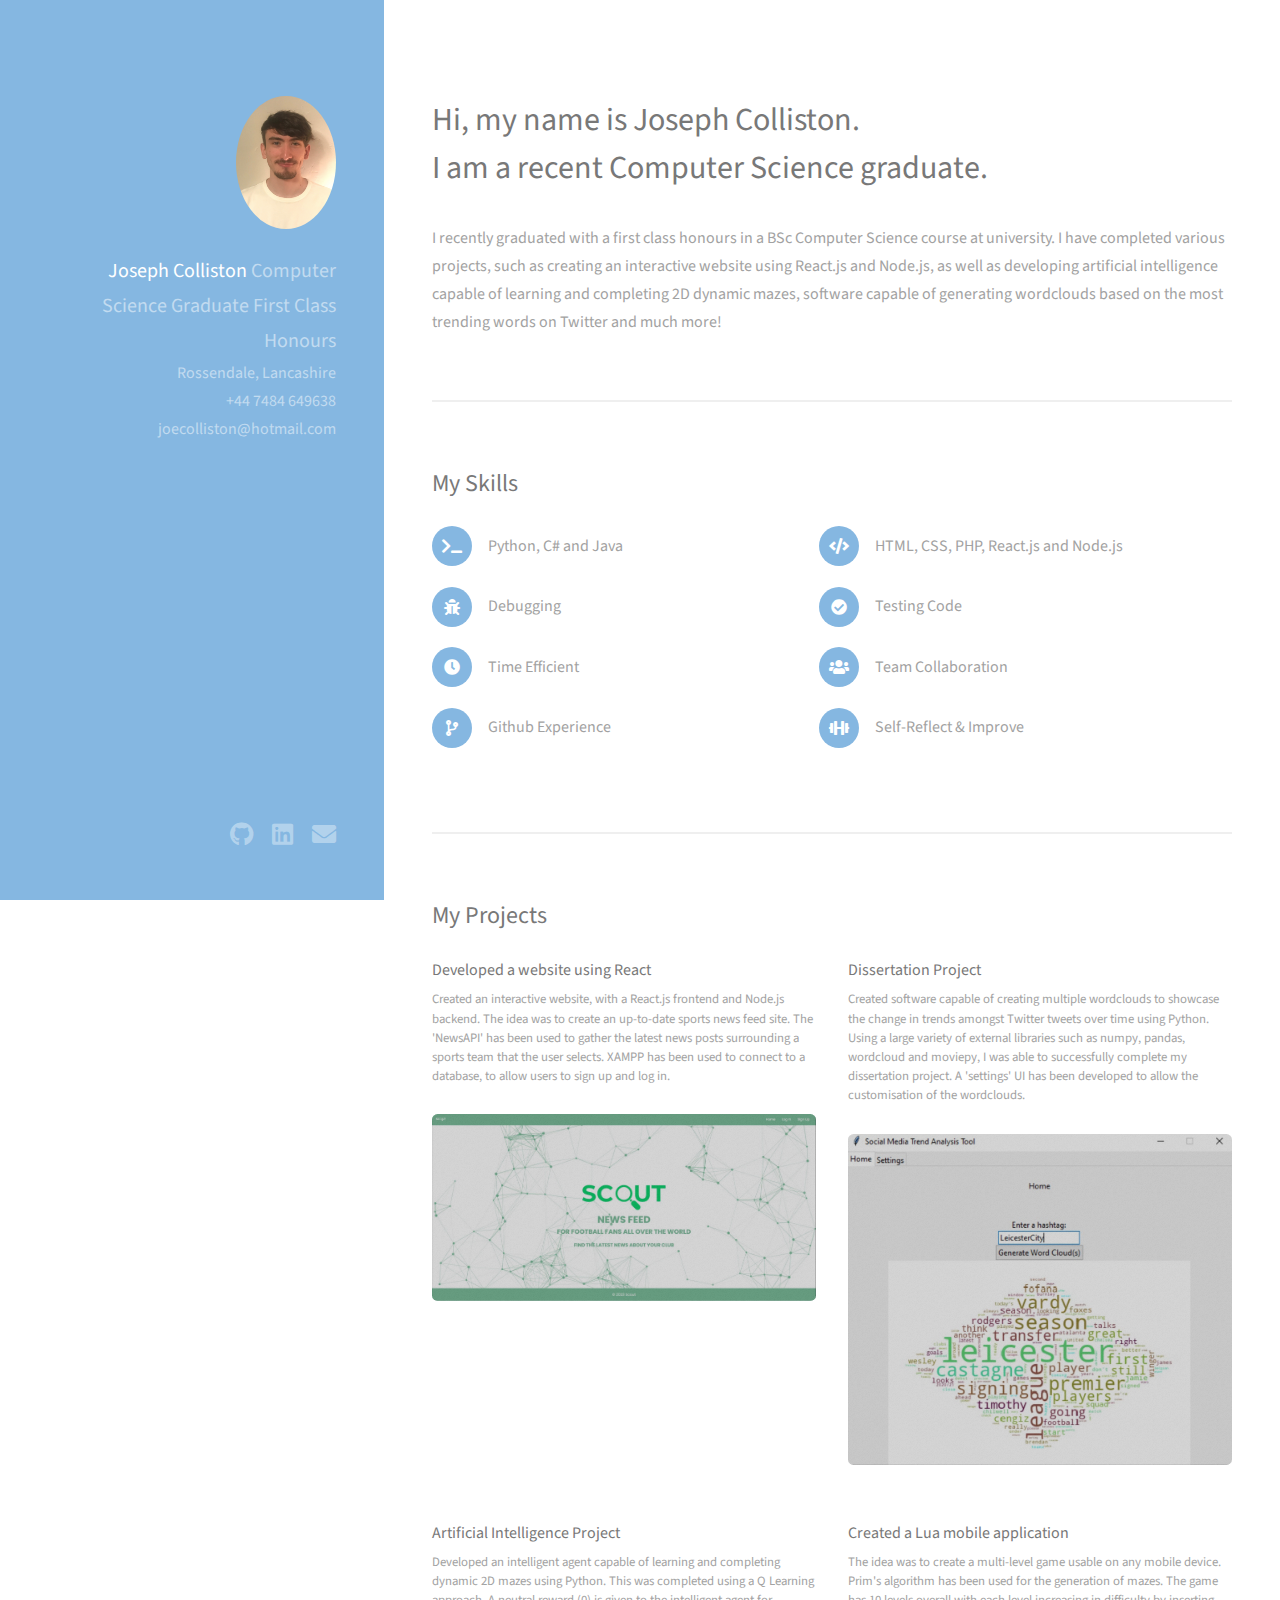
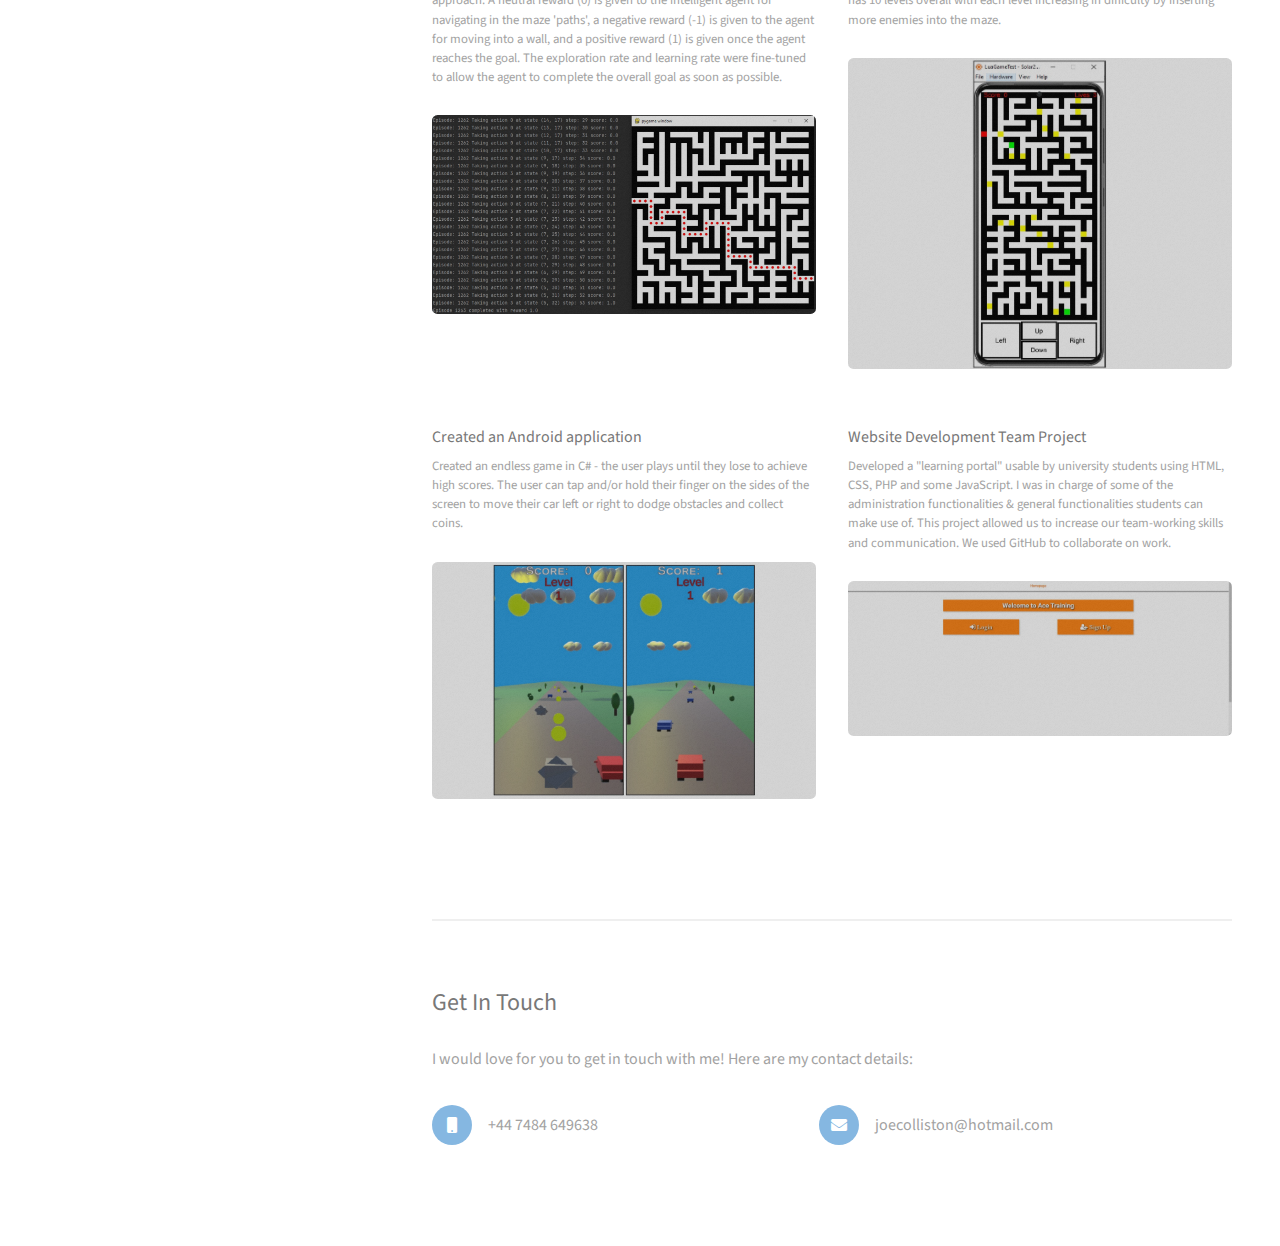
<file: index.html>
<!DOCTYPE HTML>
<html>
	<head>
		<meta charset="utf-8" />
		<title>Joseph Colliston | Portfolio</title>
		<meta name="viewport" content="width=device-width, initial-scale=1, user-scalable=no" />
		<link rel="stylesheet" href="assets/css/main.css" />
	</head>
	<body class="is-preload">

		<!-- Header -->
			<header id="header">
				<div class="inner">
					<a href="#" class="image avatar"><img src="images/me.jpg" alt="" /></a>
					<h1><strong>Joseph Colliston</strong><br />
                    Computer Science Graduate<br />
                    First Class Honours</h1>
					<p>Rossendale, Lancashire<br />
					+44 7484 649638<br />
					joecolliston@hotmail.com</p>
				</div>
			</header>

		<!-- Main -->
			<div id="main">


				<!-- One -->
					<section id="one">
						<header class="major">
							<h2>Hi, my name is Joseph Colliston.<br />
							I am a recent Computer Science graduate.</h2>
						</header>
						<p>I recently graduated with a first class honours in a BSc Computer Science course at university. I have completed various projects, such as creating an interactive website using React.js and Node.js, as well as developing artificial intelligence capable of learning and completing 2D dynamic mazes, software capable of generating wordclouds based on the most trending words on Twitter and much more!</p>
					</section>

				<!-- Two -->
					<section id="two">
						<h2>My Skills</h2>
						<ul class="feature-icons">
							<li class="icon solid fa-terminal">Python, C# and Java</li>
							<li class="icon solid fa-code">HTML, CSS, PHP, React.js and Node.js</li>
							<li class="icon solid fa-bug">Debugging</li>
							<li class="icon solid fa-check-circle">Testing Code</li>
							<li class="icon solid fa-clock">Time Efficient</li>
							<li class="icon solid fa-users">Team Collaboration</li>
							<li class="icon solid fa-code-branch">Github Experience</li>
							<li class="icon solid fa-dumbbell">Self-Reflect & Improve</li>
						</ul>
					</section>

				<!-- Three -->
					<section id="three">
						<h2>My Projects</h2>
						<div class="row">
							<article class="col-6 col-12-xsmall work-item">
								<h3>Developed a website using React</h3>
								<p>Created an interactive website, with a React.js frontend and Node.js backend. The idea was to create an up-to-date sports news feed site. The 'NewsAPI' has been used to gather the latest news posts surrounding a sports team that the user selects. XAMPP has been used to connect to a database, to allow users to sign up and log in.</p><br />
								<a href="images/img1.JPG" class="image fit thumb"><img src="images/img1.JPG" alt="" /></a>
							</article>
							<article class="col-6 col-12-xsmall work-item">
								<h3>Dissertation Project</h3>
								<p>Created software capable of creating multiple wordclouds to showcase the change in trends amongst Twitter tweets over time using Python. Using a large variety of external libraries such as numpy, pandas, wordcloud and moviepy, I was able to successfully complete my dissertation project. A 'settings' UI has been developed to allow the customisation of the wordclouds.</p><br />
								<a href="images/img2.JPG" class="image fit thumb"><img src="images/img2.JPG" alt="" /></a>
							</article>
							<article class="col-6 col-12-xsmall work-item">
								<h3>Artificial Intelligence Project</h3>
								<p>Developed an intelligent agent capable of learning and completing dynamic 2D mazes using Python. This was completed using a Q Learning approach. A neutral reward (0) is given to the intelligent agent for navigating in the maze 'paths', a negative reward (-1) is given to the agent for moving into a wall, and a positive reward (1) is given once the agent reaches the goal. The exploration rate and learning rate were fine-tuned to allow the agent to complete the overall goal as soon as possible.</p><br />
								<a href="images/img3.jpg" class="image fit thumb"><img src="images/img3.jpg" alt="" /></a>
							</article>
							<article class="col-6 col-12-xsmall work-item">
								<h3>Created a Lua mobile application</h3>
								<p>The idea was to create a multi-level game usable on any mobile device. Prim's algorithm has been used for the generation of mazes. The game has 10 levels overall with each level increasing in difficulty by inserting more enemies into the maze.</p><br />
								<a href="images/img4.jpg" class="image fit thumb"><img src="images/img4.jpg" alt="" /></a>
							</article>
							<article class="col-6 col-12-xsmall work-item">
								<h3>Created an Android application</h3>
								<p>Created an endless game in C# - the user plays until they lose to achieve high scores. The user can tap and/or hold their finger on the sides of the screen to move their car left or right to dodge obstacles and collect coins.</p><br />
								<a href="images/img5.jpg" class="image fit thumb"><img src="images/img5.jpg" alt="" /></a>
							</article>
							<article class="col-6 col-12-xsmall work-item">
								<h3>Website Development Team Project</h3>
								<p>Developed a "learning portal" usable by university students using HTML, CSS, PHP and some JavaScript. I was in charge of some of the administration functionalities & general functionalities students can make use of. This project allowed us to increase our team-working skills and communication. We used GitHub to collaborate on work.</p><br />
								<a href="images/img6.JPG" class="image fit thumb"><img src="images/img6.JPG" alt="" /></a>
							</article>
						</div>
					</section>

				<!-- Four -->
					<section id="four">
						<h2>Get In Touch</h2>
						<p>I would love for you to get in touch with me! Here are my contact details:</p>
						<ul class="feature-icons">
							<li class="icon solid fa-mobile">+44 7484 649638</li>
							<li class="icon solid fa-envelope">joecolliston@hotmail.com</li>
						</ul>
					</section>

			</div>

			<!-- Footer -->
			<footer id="footer">
				<div class="inner">
					<ul class="icons">
						<li><a href="https://github.com/joec2109" class="icon brands fa-github" style="-webkit-tap-highlight-color: rgba(0, 0, 0, 0);"><span class="label">Github</span></a></li>
						<li><a href="https://www.linkedin.com/in/joseph-colliston-1365b4262/" class="icon brands fa-linkedin" style="-webkit-tap-highlight-color: rgba(0, 0, 0, 0);"><span class="label">LinkedIn</span></a></li>
						<li><a href=mailto:"joecolliston@hotmail.com" class="icon solid fa-envelope"><span class="label">Email</span></a></li>
					</ul>
				</div>
			</footer>

		<!-- Scripts -->
			<script src="assets/js/jquery.min.js"></script>
			<script src="assets/js/jquery.poptrox.min.js"></script>
			<script src="assets/js/browser.min.js"></script>
			<script src="assets/js/breakpoints.min.js"></script>
			<script src="assets/js/util.js"></script>
			<script src="assets/js/main.js"></script>

	</body>
</html>
</file>
<file: assets/css/main.css>
@import url("fontawesome-all.min.css");
@import url("https://fonts.googleapis.com/css?family=Source+Sans+Pro:400,400italic");

/*
	Strata by HTML5 UP
	html5up.net | @ajlkn
	Free for personal and commercial use under the CCA 3.0 license (html5up.net/license)
*/

html, body, div, span, applet, object,
iframe, h1, h2, h3, h4, h5, h6, p, blockquote,
pre, a, abbr, acronym, address, big, cite,
code, del, dfn, em, img, ins, kbd, q, s, samp,
small, strike, strong, sub, sup, tt, var, b,
u, i, center, dl, dt, dd, ol, ul, li, fieldset,
form, label, legend, table, caption, tbody,
tfoot, thead, tr, th, td, article, aside,
canvas, details, embed, figure, figcaption,
footer, header, hgroup, menu, nav, output, ruby,
section, summary, time, mark, audio, video {
	margin: 0;
	padding: 0;
	border: 0;
	font-size: 100%;
	font: inherit;
	vertical-align: baseline;}

article, aside, details, figcaption, figure,
footer, header, hgroup, menu, nav, section {
	display: block;}

body {
	line-height: 1;
}

ol, ul {
	list-style: none;
}

blockquote, q {
	quotes: none;
}

	blockquote:before, blockquote:after, q:before, q:after {
		content: '';
		content: none;
	}

table {
	border-collapse: collapse;
	border-spacing: 0;
}

body {
	-webkit-text-size-adjust: none;
}

mark {
	background-color: transparent;
	color: inherit;
}

input::-moz-focus-inner {
	border: 0;
	padding: 0;
}

input, select, textarea {
	-moz-appearance: none;
	-webkit-appearance: none;
	-ms-appearance: none;
	appearance: none;
}

/* Basic */

	html {
		box-sizing: border-box;
	}

	*, *:before, *:after {
		box-sizing: inherit;
	}

	body {
		background: #fff;
	}

		body.is-preload *, body.is-preload *:before, body.is-preload *:after {
			-moz-animation: none !important;
			-webkit-animation: none !important;
			-ms-animation: none !important;
			animation: none !important;
			-moz-transition: none !important;
			-webkit-transition: none !important;
			-ms-transition: none !important;
			transition: none !important;
		}

	body, input, select, textarea {
		color: #a2a2a2;
		font-family: "Source Sans Pro", Helvetica, sans-serif;
		font-size: 16pt;
		font-weight: 400;
		line-height: 1.75em;
	}

	a {
		-moz-transition: color 0.2s ease-in-out, border-color 0.2s ease-in-out;
		-webkit-transition: color 0.2s ease-in-out, border-color 0.2s ease-in-out;
		-ms-transition: color 0.2s ease-in-out, border-color 0.2s ease-in-out;
		transition: color 0.2s ease-in-out, border-color 0.2s ease-in-out;
		border-bottom: dotted 1px;
		color: #49bf9d;
		text-decoration: none;
	}

		a:hover {
			border-bottom-color: transparent;
			color: #49bf9d !important;
			text-decoration: none;
		}

	strong, b {
		color: #787878;
		font-weight: 400;
	}

	em, i {
		font-style: italic;
	}

	p {
		margin: 0 0 2em 0;
	}

	h1, h2, h3, h4, h5, h6 {
		color: #787878;
		font-weight: 400;
		line-height: 1em;
		margin: 0 0 1em 0;
	}

		h1 a, h2 a, h3 a, h4 a, h5 a, h6 a {
			color: inherit;
			text-decoration: none;
		}

	h1 {
		font-size: 2em;
		line-height: 1.5em;
	}

	h2 {
		font-size: 1.5em;
		line-height: 1.5em;
	}

	h3 {
		font-size: 1.25em;
		line-height: 1.5em;
	}

	h4 {
		font-size: 1.1em;
		line-height: 1.5em;
	}

	h5 {
		font-size: 0.9em;
		line-height: 1.5em;
	}

	h6 {
		font-size: 0.7em;
		line-height: 1.5em;
	}

	sub {
		font-size: 0.8em;
		position: relative;
		top: 0.5em;
	}

	sup {
		font-size: 0.8em;
		position: relative;
		top: -0.5em;
	}

	hr {
		border: 0;
		border-bottom: solid 2px #efefef;
		margin: 2em 0;
	}

		hr.major {
			margin: 3em 0;
		}

	blockquote {
		border-left: solid 6px #efefef;
		font-style: italic;
		margin: 0 0 2em 0;
		padding: 0.5em 0 0.5em 1.5em;
	}

	code {
		background: #f7f7f7;
		border-radius: 0.35em;
		border: solid 2px #efefef;
		font-family: "Courier New", monospace;
		font-size: 0.9em;
		margin: 0 0.25em;
		padding: 0.25em 0.65em;
	}

	pre {
		-webkit-overflow-scrolling: touch;
		font-family: "Courier New", monospace;
		font-size: 0.9em;
		margin: 0 0 2em 0;
	}

		pre code {
			display: block;
			line-height: 1.75em;
			padding: 1em 1.5em;
			overflow-x: auto;
		}

	.align-left {
		text-align: left;
	}

	.align-center {
		text-align: center;
	}

	.align-right {
		text-align: right;
	}

/* Container */

	.container {
		margin: 0 auto;
		max-width: calc(100% - 4em);
		width: 100%;
	}

		.container.xsmall {
			width: 25%;
		}

		.container.small {
			width: 50%;
		}

		.container.medium {
			width: 75%;
		}

		.container.large {
			width: 125%;
		}

		.container.xlarge {
			width: 150%;
		}

		.container.max {
			width: 100%;
		}

		@media screen and (max-width: 980px) {

			.container {
				width: 100% !important;
				max-width: 100% !important;
			}

		}

		@media screen and (max-width: 480px) {

			.container {
				max-width: calc(100% - 3em);
			}

		}

/* Row */

	.row {
		display: flex;
		flex-wrap: wrap;
		box-sizing: border-box;
		align-items: stretch;
	}

		.row > * {
			box-sizing: border-box;
		}

		.row.gtr-uniform > * > :last-child {
			margin-bottom: 0;
		}

		.row.aln-left {
			justify-content: flex-start;
		}

		.row.aln-center {
			justify-content: center;
		}

		.row.aln-right {
			justify-content: flex-end;
		}

		.row.aln-top {
			align-items: flex-start;
		}

		.row.aln-middle {
			align-items: center;
		}

		.row.aln-bottom {
			align-items: flex-end;
		}

		.row > .imp {
			order: -1;
		}

		.row > .col-1 {
			width: 8.33333%;
		}

		.row > .off-1 {
			margin-left: 8.33333%;
		}

		.row > .col-2 {
			width: 16.66667%;
		}

		.row > .off-2 {
			margin-left: 16.66667%;
		}

		.row > .col-3 {
			width: 25%;
		}

		.row > .off-3 {
			margin-left: 25%;
		}

		.row > .col-4 {
			width: 33.33333%;
		}

		.row > .off-4 {
			margin-left: 33.33333%;
		}

		.row > .col-5 {
			width: 41.66667%;
		}

		.row > .off-5 {
			margin-left: 41.66667%;
		}

		.row > .col-6 {
			width: 50%;
		}

		.row > .off-6 {
			margin-left: 50%;
		}

		.row > .col-7 {
			width: 58.33333%;
		}

		.row > .off-7 {
			margin-left: 58.33333%;
		}

		.row > .col-8 {
			width: 66.66667%;
		}

		.row > .off-8 {
			margin-left: 66.66667%;
		}

		.row > .col-9 {
			width: 75%;
		}

		.row > .off-9 {
			margin-left: 75%;
		}

		.row > .col-10 {
			width: 83.33333%;
		}

		.row > .off-10 {
			margin-left: 83.33333%;
		}

		.row > .col-11 {
			width: 91.66667%;
		}

		.row > .off-11 {
			margin-left: 91.66667%;
		}

		.row > .col-12 {
			width: 100%;
		}

		.row > .off-12 {
			margin-left: 100%;
		}

		.row.gtr-0 {
			margin-top: 0;
			margin-left: 0em;
		}

			.row.gtr-0 > * {
				padding: 0 0 0 0em;
			}

			.row.gtr-0.gtr-uniform {
				margin-top: 0em;
			}

				.row.gtr-0.gtr-uniform > * {
					padding-top: 0em;
				}

		.row.gtr-25 {
			margin-top: 0;
			margin-left: -0.625em;
		}

			.row.gtr-25 > * {
				padding: 0 0 0 0.625em;
			}

			.row.gtr-25.gtr-uniform {
				margin-top: -0.625em;
			}

				.row.gtr-25.gtr-uniform > * {
					padding-top: 0.625em;
				}

		.row.gtr-50 {
			margin-top: 0;
			margin-left: -1.25em;
		}

			.row.gtr-50 > * {
				padding: 0 0 0 1.25em;
			}

			.row.gtr-50.gtr-uniform {
				margin-top: -1.25em;
			}

				.row.gtr-50.gtr-uniform > * {
					padding-top: 1.25em;
				}

		.row {
			margin-top: 0;
			margin-left: -2.5em;
		}

			.row > * {
				padding: 0 0 0 2.5em;
			}

			.row.gtr-uniform {
				margin-top: -2.5em;
			}

				.row.gtr-uniform > * {
					padding-top: 2.5em;
				}

		.row.gtr-150 {
			margin-top: 0;
			margin-left: -3.75em;
		}

			.row.gtr-150 > * {
				padding: 0 0 0 3.75em;
			}

			.row.gtr-150.gtr-uniform {
				margin-top: -3.75em;
			}

				.row.gtr-150.gtr-uniform > * {
					padding-top: 3.75em;
				}

		.row.gtr-200 {
			margin-top: 0;
			margin-left: -5em;
		}

			.row.gtr-200 > * {
				padding: 0 0 0 5em;
			}

			.row.gtr-200.gtr-uniform {
				margin-top: -5em;
			}

				.row.gtr-200.gtr-uniform > * {
					padding-top: 5em;
				}

		@media screen and (max-width: 1800px) {

			.row {
				display: flex;
				flex-wrap: wrap;
				box-sizing: border-box;
				align-items: stretch;
			}

				.row > * {
					box-sizing: border-box;
				}

				.row.gtr-uniform > * > :last-child {
					margin-bottom: 0;
				}

				.row.aln-left {
					justify-content: flex-start;
				}

				.row.aln-center {
					justify-content: center;
				}

				.row.aln-right {
					justify-content: flex-end;
				}

				.row.aln-top {
					align-items: flex-start;
				}

				.row.aln-middle {
					align-items: center;
				}

				.row.aln-bottom {
					align-items: flex-end;
				}

				.row > .imp-xlarge {
					order: -1;
				}

				.row > .col-1-xlarge {
					width: 8.33333%;
				}

				.row > .off-1-xlarge {
					margin-left: 8.33333%;
				}

				.row > .col-2-xlarge {
					width: 16.66667%;
				}

				.row > .off-2-xlarge {
					margin-left: 16.66667%;
				}

				.row > .col-3-xlarge {
					width: 25%;
				}

				.row > .off-3-xlarge {
					margin-left: 25%;
				}

				.row > .col-4-xlarge {
					width: 33.33333%;
				}

				.row > .off-4-xlarge {
					margin-left: 33.33333%;
				}

				.row > .col-5-xlarge {
					width: 41.66667%;
				}

				.row > .off-5-xlarge {
					margin-left: 41.66667%;
				}

				.row > .col-6-xlarge {
					width: 50%;
				}

				.row > .off-6-xlarge {
					margin-left: 50%;
				}

				.row > .col-7-xlarge {
					width: 58.33333%;
				}

				.row > .off-7-xlarge {
					margin-left: 58.33333%;
				}

				.row > .col-8-xlarge {
					width: 66.66667%;
				}

				.row > .off-8-xlarge {
					margin-left: 66.66667%;
				}

				.row > .col-9-xlarge {
					width: 75%;
				}

				.row > .off-9-xlarge {
					margin-left: 75%;
				}

				.row > .col-10-xlarge {
					width: 83.33333%;
				}

				.row > .off-10-xlarge {
					margin-left: 83.33333%;
				}

				.row > .col-11-xlarge {
					width: 91.66667%;
				}

				.row > .off-11-xlarge {
					margin-left: 91.66667%;
				}

				.row > .col-12-xlarge {
					width: 100%;
				}

				.row > .off-12-xlarge {
					margin-left: 100%;
				}

				.row.gtr-0 {
					margin-top: 0;
					margin-left: 0em;
				}

					.row.gtr-0 > * {
						padding: 0 0 0 0em;
					}

					.row.gtr-0.gtr-uniform {
						margin-top: 0em;
					}

						.row.gtr-0.gtr-uniform > * {
							padding-top: 0em;
						}

				.row.gtr-25 {
					margin-top: 0;
					margin-left: -0.625em;
				}

					.row.gtr-25 > * {
						padding: 0 0 0 0.625em;
					}

					.row.gtr-25.gtr-uniform {
						margin-top: -0.625em;
					}

						.row.gtr-25.gtr-uniform > * {
							padding-top: 0.625em;
						}

				.row.gtr-50 {
					margin-top: 0;
					margin-left: -1.25em;
				}

					.row.gtr-50 > * {
						padding: 0 0 0 1.25em;
					}

					.row.gtr-50.gtr-uniform {
						margin-top: -1.25em;
					}

						.row.gtr-50.gtr-uniform > * {
							padding-top: 1.25em;
						}

				.row {
					margin-top: 0;
					margin-left: -2.5em;
				}

					.row > * {
						padding: 0 0 0 2.5em;
					}

					.row.gtr-uniform {
						margin-top: -2.5em;
					}

						.row.gtr-uniform > * {
							padding-top: 2.5em;
						}

				.row.gtr-150 {
					margin-top: 0;
					margin-left: -3.75em;
				}

					.row.gtr-150 > * {
						padding: 0 0 0 3.75em;
					}

					.row.gtr-150.gtr-uniform {
						margin-top: -3.75em;
					}

						.row.gtr-150.gtr-uniform > * {
							padding-top: 3.75em;
						}

				.row.gtr-200 {
					margin-top: 0;
					margin-left: -5em;
				}

					.row.gtr-200 > * {
						padding: 0 0 0 5em;
					}

					.row.gtr-200.gtr-uniform {
						margin-top: -5em;
					}

						.row.gtr-200.gtr-uniform > * {
							padding-top: 5em;
						}

		}

		@media screen and (max-width: 1280px) {

			.row {
				display: flex;
				flex-wrap: wrap;
				box-sizing: border-box;
				align-items: stretch;
			}

				.row > * {
					box-sizing: border-box;
				}

				.row.gtr-uniform > * > :last-child {
					margin-bottom: 0;
				}

				.row.aln-left {
					justify-content: flex-start;
				}

				.row.aln-center {
					justify-content: center;
				}

				.row.aln-right {
					justify-content: flex-end;
				}

				.row.aln-top {
					align-items: flex-start;
				}

				.row.aln-middle {
					align-items: center;
				}

				.row.aln-bottom {
					align-items: flex-end;
				}

				.row > .imp-large {
					order: -1;
				}

				.row > .col-1-large {
					width: 8.33333%;
				}

				.row > .off-1-large {
					margin-left: 8.33333%;
				}

				.row > .col-2-large {
					width: 16.66667%;
				}

				.row > .off-2-large {
					margin-left: 16.66667%;
				}

				.row > .col-3-large {
					width: 25%;
				}

				.row > .off-3-large {
					margin-left: 25%;
				}

				.row > .col-4-large {
					width: 33.33333%;
				}

				.row > .off-4-large {
					margin-left: 33.33333%;
				}

				.row > .col-5-large {
					width: 41.66667%;
				}

				.row > .off-5-large {
					margin-left: 41.66667%;
				}

				.row > .col-6-large {
					width: 50%;
				}

				.row > .off-6-large {
					margin-left: 50%;
				}

				.row > .col-7-large {
					width: 58.33333%;
				}

				.row > .off-7-large {
					margin-left: 58.33333%;
				}

				.row > .col-8-large {
					width: 66.66667%;
				}

				.row > .off-8-large {
					margin-left: 66.66667%;
				}

				.row > .col-9-large {
					width: 75%;
				}

				.row > .off-9-large {
					margin-left: 75%;
				}

				.row > .col-10-large {
					width: 83.33333%;
				}

				.row > .off-10-large {
					margin-left: 83.33333%;
				}

				.row > .col-11-large {
					width: 91.66667%;
				}

				.row > .off-11-large {
					margin-left: 91.66667%;
				}

				.row > .col-12-large {
					width: 100%;
				}

				.row > .off-12-large {
					margin-left: 100%;
				}

				.row.gtr-0 {
					margin-top: 0;
					margin-left: 0em;
				}

					.row.gtr-0 > * {
						padding: 0 0 0 0em;
					}

					.row.gtr-0.gtr-uniform {
						margin-top: 0em;
					}

						.row.gtr-0.gtr-uniform > * {
							padding-top: 0em;
						}

				.row.gtr-25 {
					margin-top: 0;
					margin-left: -0.5em;
				}

					.row.gtr-25 > * {
						padding: 0 0 0 0.5em;
					}

					.row.gtr-25.gtr-uniform {
						margin-top: -0.5em;
					}

						.row.gtr-25.gtr-uniform > * {
							padding-top: 0.5em;
						}

				.row.gtr-50 {
					margin-top: 0;
					margin-left: -1em;
				}

					.row.gtr-50 > * {
						padding: 0 0 0 1em;
					}

					.row.gtr-50.gtr-uniform {
						margin-top: -1em;
					}

						.row.gtr-50.gtr-uniform > * {
							padding-top: 1em;
						}

				.row {
					margin-top: 0;
					margin-left: -2em;
				}

					.row > * {
						padding: 0 0 0 2em;
					}

					.row.gtr-uniform {
						margin-top: -2em;
					}

						.row.gtr-uniform > * {
							padding-top: 2em;
						}

				.row.gtr-150 {
					margin-top: 0;
					margin-left: -3em;
				}

					.row.gtr-150 > * {
						padding: 0 0 0 3em;
					}

					.row.gtr-150.gtr-uniform {
						margin-top: -3em;
					}

						.row.gtr-150.gtr-uniform > * {
							padding-top: 3em;
						}

				.row.gtr-200 {
					margin-top: 0;
					margin-left: -4em;
				}

					.row.gtr-200 > * {
						padding: 0 0 0 4em;
					}

					.row.gtr-200.gtr-uniform {
						margin-top: -4em;
					}

						.row.gtr-200.gtr-uniform > * {
							padding-top: 4em;
						}

		}

		@media screen and (max-width: 980px) {

			.row {
				display: flex;
				flex-wrap: wrap;
				box-sizing: border-box;
				align-items: stretch;
			}

				.row > * {
					box-sizing: border-box;
				}

				.row.gtr-uniform > * > :last-child {
					margin-bottom: 0;
				}

				.row.aln-left {
					justify-content: flex-start;
				}

				.row.aln-center {
					justify-content: center;
				}

				.row.aln-right {
					justify-content: flex-end;
				}

				.row.aln-top {
					align-items: flex-start;
				}

				.row.aln-middle {
					align-items: center;
				}

				.row.aln-bottom {
					align-items: flex-end;
				}

				.row > .imp-medium {
					order: -1;
				}

				.row > .col-1-medium {
					width: 8.33333%;
				}

				.row > .off-1-medium {
					margin-left: 8.33333%;
				}

				.row > .col-2-medium {
					width: 16.66667%;
				}

				.row > .off-2-medium {
					margin-left: 16.66667%;
				}

				.row > .col-3-medium {
					width: 25%;
				}

				.row > .off-3-medium {
					margin-left: 25%;
				}

				.row > .col-4-medium {
					width: 33.33333%;
				}

				.row > .off-4-medium {
					margin-left: 33.33333%;
				}

				.row > .col-5-medium {
					width: 41.66667%;
				}

				.row > .off-5-medium {
					margin-left: 41.66667%;
				}

				.row > .col-6-medium {
					width: 50%;
				}

				.row > .off-6-medium {
					margin-left: 50%;
				}

				.row > .col-7-medium {
					width: 58.33333%;
				}

				.row > .off-7-medium {
					margin-left: 58.33333%;
				}

				.row > .col-8-medium {
					width: 66.66667%;
				}

				.row > .off-8-medium {
					margin-left: 66.66667%;
				}

				.row > .col-9-medium {
					width: 75%;
				}

				.row > .off-9-medium {
					margin-left: 75%;
				}

				.row > .col-10-medium {
					width: 83.33333%;
				}

				.row > .off-10-medium {
					margin-left: 83.33333%;
				}

				.row > .col-11-medium {
					width: 91.66667%;
				}

				.row > .off-11-medium {
					margin-left: 91.66667%;
				}

				.row > .col-12-medium {
					width: 100%;
				}

				.row > .off-12-medium {
					margin-left: 100%;
				}

				.row.gtr-0 {
					margin-top: 0;
					margin-left: 0em;
				}

					.row.gtr-0 > * {
						padding: 0 0 0 0em;
					}

					.row.gtr-0.gtr-uniform {
						margin-top: 0em;
					}

						.row.gtr-0.gtr-uniform > * {
							padding-top: 0em;
						}

				.row.gtr-25 {
					margin-top: 0;
					margin-left: -0.5em;
				}

					.row.gtr-25 > * {
						padding: 0 0 0 0.5em;
					}

					.row.gtr-25.gtr-uniform {
						margin-top: -0.5em;
					}

						.row.gtr-25.gtr-uniform > * {
							padding-top: 0.5em;
						}

				.row.gtr-50 {
					margin-top: 0;
					margin-left: -1em;
				}

					.row.gtr-50 > * {
						padding: 0 0 0 1em;
					}

					.row.gtr-50.gtr-uniform {
						margin-top: -1em;
					}

						.row.gtr-50.gtr-uniform > * {
							padding-top: 1em;
						}

				.row {
					margin-top: 0;
					margin-left: -2em;
				}

					.row > * {
						padding: 0 0 0 2em;
					}

					.row.gtr-uniform {
						margin-top: -2em;
					}

						.row.gtr-uniform > * {
							padding-top: 2em;
						}

				.row.gtr-150 {
					margin-top: 0;
					margin-left: -3em;
				}

					.row.gtr-150 > * {
						padding: 0 0 0 3em;
					}

					.row.gtr-150.gtr-uniform {
						margin-top: -3em;
					}

						.row.gtr-150.gtr-uniform > * {
							padding-top: 3em;
						}

				.row.gtr-200 {
					margin-top: 0;
					margin-left: -4em;
				}

					.row.gtr-200 > * {
						padding: 0 0 0 4em;
					}

					.row.gtr-200.gtr-uniform {
						margin-top: -4em;
					}

						.row.gtr-200.gtr-uniform > * {
							padding-top: 4em;
						}

		}

		@media screen and (max-width: 736px) {

			.row {
				display: flex;
				flex-wrap: wrap;
				box-sizing: border-box;
				align-items: stretch;
			}

				.row > * {
					box-sizing: border-box;
				}

				.row.gtr-uniform > * > :last-child {
					margin-bottom: 0;
				}

				.row.aln-left {
					justify-content: flex-start;
				}

				.row.aln-center {
					justify-content: center;
				}

				.row.aln-right {
					justify-content: flex-end;
				}

				.row.aln-top {
					align-items: flex-start;
				}

				.row.aln-middle {
					align-items: center;
				}

				.row.aln-bottom {
					align-items: flex-end;
				}

				.row > .imp-small {
					order: -1;
				}

				.row > .col-1-small {
					width: 8.33333%;
				}

				.row > .off-1-small {
					margin-left: 8.33333%;
				}

				.row > .col-2-small {
					width: 16.66667%;
				}

				.row > .off-2-small {
					margin-left: 16.66667%;
				}

				.row > .col-3-small {
					width: 25%;
				}

				.row > .off-3-small {
					margin-left: 25%;
				}

				.row > .col-4-small {
					width: 33.33333%;
				}

				.row > .off-4-small {
					margin-left: 33.33333%;
				}

				.row > .col-5-small {
					width: 41.66667%;
				}

				.row > .off-5-small {
					margin-left: 41.66667%;
				}

				.row > .col-6-small {
					width: 50%;
				}

				.row > .off-6-small {
					margin-left: 50%;
				}

				.row > .col-7-small {
					width: 58.33333%;
				}

				.row > .off-7-small {
					margin-left: 58.33333%;
				}

				.row > .col-8-small {
					width: 66.66667%;
				}

				.row > .off-8-small {
					margin-left: 66.66667%;
				}

				.row > .col-9-small {
					width: 75%;
				}

				.row > .off-9-small {
					margin-left: 75%;
				}

				.row > .col-10-small {
					width: 83.33333%;
				}

				.row > .off-10-small {
					margin-left: 83.33333%;
				}

				.row > .col-11-small {
					width: 91.66667%;
				}

				.row > .off-11-small {
					margin-left: 91.66667%;
				}

				.row > .col-12-small {
					width: 100%;
				}

				.row > .off-12-small {
					margin-left: 100%;
				}

				.row.gtr-0 {
					margin-top: 0;
					margin-left: 0em;
				}

					.row.gtr-0 > * {
						padding: 0 0 0 0em;
					}

					.row.gtr-0.gtr-uniform {
						margin-top: 0em;
					}

						.row.gtr-0.gtr-uniform > * {
							padding-top: 0em;
						}

				.row.gtr-25 {
					margin-top: 0;
					margin-left: -0.375em;
				}

					.row.gtr-25 > * {
						padding: 0 0 0 0.375em;
					}

					.row.gtr-25.gtr-uniform {
						margin-top: -0.375em;
					}

						.row.gtr-25.gtr-uniform > * {
							padding-top: 0.375em;
						}

				.row.gtr-50 {
					margin-top: 0;
					margin-left: -0.75em;
				}

					.row.gtr-50 > * {
						padding: 0 0 0 0.75em;
					}

					.row.gtr-50.gtr-uniform {
						margin-top: -0.75em;
					}

						.row.gtr-50.gtr-uniform > * {
							padding-top: 0.75em;
						}

				.row {
					margin-top: 0;
					margin-left: -1.5em;
				}

					.row > * {
						padding: 0 0 0 1.5em;
					}

					.row.gtr-uniform {
						margin-top: -1.5em;
					}

						.row.gtr-uniform > * {
							padding-top: 1.5em;
						}

				.row.gtr-150 {
					margin-top: 0;
					margin-left: -2.25em;
				}

					.row.gtr-150 > * {
						padding: 0 0 0 2.25em;
					}

					.row.gtr-150.gtr-uniform {
						margin-top: -2.25em;
					}

						.row.gtr-150.gtr-uniform > * {
							padding-top: 2.25em;
						}

				.row.gtr-200 {
					margin-top: 0;
					margin-left: -3em;
				}

					.row.gtr-200 > * {
						padding: 0 0 0 3em;
					}

					.row.gtr-200.gtr-uniform {
						margin-top: -3em;
					}

						.row.gtr-200.gtr-uniform > * {
							padding-top: 3em;
						}

		}

		@media screen and (max-width: 480px) {

			.row {
				display: flex;
				flex-wrap: wrap;
				box-sizing: border-box;
				align-items: stretch;
			}

				.row > * {
					box-sizing: border-box;
				}

				.row.gtr-uniform > * > :last-child {
					margin-bottom: 0;
				}

				.row.aln-left {
					justify-content: flex-start;
				}

				.row.aln-center {
					justify-content: center;
				}

				.row.aln-right {
					justify-content: flex-end;
				}

				.row.aln-top {
					align-items: flex-start;
				}

				.row.aln-middle {
					align-items: center;
				}

				.row.aln-bottom {
					align-items: flex-end;
				}

				.row > .imp-xsmall {
					order: -1;
				}

				.row > .col-1-xsmall {
					width: 8.33333%;
				}

				.row > .off-1-xsmall {
					margin-left: 8.33333%;
				}

				.row > .col-2-xsmall {
					width: 16.66667%;
				}

				.row > .off-2-xsmall {
					margin-left: 16.66667%;
				}

				.row > .col-3-xsmall {
					width: 25%;
				}

				.row > .off-3-xsmall {
					margin-left: 25%;
				}

				.row > .col-4-xsmall {
					width: 33.33333%;
				}

				.row > .off-4-xsmall {
					margin-left: 33.33333%;
				}

				.row > .col-5-xsmall {
					width: 41.66667%;
				}

				.row > .off-5-xsmall {
					margin-left: 41.66667%;
				}

				.row > .col-6-xsmall {
					width: 50%;
				}

				.row > .off-6-xsmall {
					margin-left: 50%;
				}

				.row > .col-7-xsmall {
					width: 58.33333%;
				}

				.row > .off-7-xsmall {
					margin-left: 58.33333%;
				}

				.row > .col-8-xsmall {
					width: 66.66667%;
				}

				.row > .off-8-xsmall {
					margin-left: 66.66667%;
				}

				.row > .col-9-xsmall {
					width: 75%;
				}

				.row > .off-9-xsmall {
					margin-left: 75%;
				}

				.row > .col-10-xsmall {
					width: 83.33333%;
				}

				.row > .off-10-xsmall {
					margin-left: 83.33333%;
				}

				.row > .col-11-xsmall {
					width: 91.66667%;
				}

				.row > .off-11-xsmall {
					margin-left: 91.66667%;
				}

				.row > .col-12-xsmall {
					width: 100%;
				}

				.row > .off-12-xsmall {
					margin-left: 100%;
				}

				.row.gtr-0 {
					margin-top: 0;
					margin-left: 0em;
				}

					.row.gtr-0 > * {
						padding: 0 0 0 0em;
					}

					.row.gtr-0.gtr-uniform {
						margin-top: 0em;
					}

						.row.gtr-0.gtr-uniform > * {
							padding-top: 0em;
						}

				.row.gtr-25 {
					margin-top: 0;
					margin-left: -0.375em;
				}

					.row.gtr-25 > * {
						padding: 0 0 0 0.375em;
					}

					.row.gtr-25.gtr-uniform {
						margin-top: -0.375em;
					}

						.row.gtr-25.gtr-uniform > * {
							padding-top: 0.375em;
						}

				.row.gtr-50 {
					margin-top: 0;
					margin-left: -0.75em;
				}

					.row.gtr-50 > * {
						padding: 0 0 0 0.75em;
					}

					.row.gtr-50.gtr-uniform {
						margin-top: -0.75em;
					}

						.row.gtr-50.gtr-uniform > * {
							padding-top: 0.75em;
						}

				.row {
					margin-top: 0;
					margin-left: -1.5em;
				}

					.row > * {
						padding: 0 0 0 1.5em;
					}

					.row.gtr-uniform {
						margin-top: -1.5em;
					}

						.row.gtr-uniform > * {
							padding-top: 1.5em;
						}

				.row.gtr-150 {
					margin-top: 0;
					margin-left: -2.25em;
				}

					.row.gtr-150 > * {
						padding: 0 0 0 2.25em;
					}

					.row.gtr-150.gtr-uniform {
						margin-top: -2.25em;
					}

						.row.gtr-150.gtr-uniform > * {
							padding-top: 2.25em;
						}

				.row.gtr-200 {
					margin-top: 0;
					margin-left: -3em;
				}

					.row.gtr-200 > * {
						padding: 0 0 0 3em;
					}

					.row.gtr-200.gtr-uniform {
						margin-top: -3em;
					}

						.row.gtr-200.gtr-uniform > * {
							padding-top: 3em;
						}

		}

/* Section/Article */

	section.special, article.special {
		text-align: center;
	}

	header p {
		color: rgba(255, 255, 255, 0.5);
		position: relative;
		margin: 0 0 1.5em 0;
	}

	header h2 + p {
		font-size: 1.25em;
		margin-top: -1em;
		line-height: 1.5em;
	}

	header h3 + p {
		font-size: 1.1em;
		margin-top: -0.8em;
		line-height: 1.5em;
	}

	header h4 + p,
	header h5 + p,
	header h6 + p {
		font-size: 0.9em;
		margin-top: -0.6em;
		line-height: 1.5em;
	}

	header.major h2 {
		font-size: 2em;
	}

/* Form */

	form {
		margin: 0 0 2em 0;
	}

	label {
		color: #787878;
		display: block;
		font-size: 0.9em;
		font-weight: 400;
		margin: 0 0 1em 0;
	}

	input[type="text"],
	input[type="password"],
	input[type="email"],
	select,
	textarea {
		-moz-appearance: none;
		-webkit-appearance: none;
		-ms-appearance: none;
		appearance: none;
		background: #f7f7f7;
		border-radius: 0.35em;
		border: solid 2px transparent;
		color: inherit;
		display: block;
		outline: 0;
		padding: 0 0.75em;
		text-decoration: none;
		width: 100%;
	}

		input[type="text"]:invalid,
		input[type="password"]:invalid,
		input[type="email"]:invalid,
		select:invalid,
		textarea:invalid {
			box-shadow: none;
		}

		input[type="text"]:focus,
		input[type="password"]:focus,
		input[type="email"]:focus,
		select:focus,
		textarea:focus {
			border-color: #2600ff;
		}

	select {
		background-image: url("data:image/svg+xml;charset=utf8,%3Csvg xmlns='http://www.w3.org/2000/svg' width='40' height='40' preserveAspectRatio='none' viewBox='0 0 40 40'%3E%3Cpath d='M9.4,12.3l10.4,10.4l10.4-10.4c0.2-0.2,0.5-0.4,0.9-0.4c0.3,0,0.6,0.1,0.9,0.4l3.3,3.3c0.2,0.2,0.4,0.5,0.4,0.9 c0,0.4-0.1,0.6-0.4,0.9L20.7,31.9c-0.2,0.2-0.5,0.4-0.9,0.4c-0.3,0-0.6-0.1-0.9-0.4L4.3,17.3c-0.2-0.2-0.4-0.5-0.4-0.9 c0-0.4,0.1-0.6,0.4-0.9l3.3-3.3c0.2-0.2,0.5-0.4,0.9-0.4S9.1,12.1,9.4,12.3z' fill='%23dfdfdf' /%3E%3C/svg%3E");
		background-size: 1.25rem;
		background-repeat: no-repeat;
		background-position: calc(100% - 1rem) center;
		height: 2.75em;
		padding-right: 2.75em;
		text-overflow: ellipsis;
	}

		select option {
			color: #787878;
			background: #fff;
		}

		select:focus::-ms-value {
			background-color: transparent;
		}

		select::-ms-expand {
			display: none;
		}

	input[type="text"],
	input[type="password"],
	input[type="email"],
	select {
		height: 2.75em;
	}

	textarea {
		padding: 0.75em;
	}

	input[type="checkbox"],
	input[type="radio"] {
		-moz-appearance: none;
		-webkit-appearance: none;
		-ms-appearance: none;
		appearance: none;
		display: block;
		float: left;
		margin-right: -2em;
		opacity: 0;
		width: 1em;
		z-index: -1;
	}

		input[type="checkbox"] + label,
		input[type="radio"] + label {
			text-decoration: none;
			color: #a2a2a2;
			cursor: pointer;
			display: inline-block;
			font-size: 1em;
			font-weight: 400;
			padding-left: 2.4em;
			padding-right: 0.75em;
			position: relative;
		}

			input[type="checkbox"] + label:before,
			input[type="radio"] + label:before {
				-moz-osx-font-smoothing: grayscale;
				-webkit-font-smoothing: antialiased;
				display: inline-block;
				font-style: normal;
				font-variant: normal;
				text-rendering: auto;
				line-height: 1;
				text-transform: none !important;
				font-family: 'Font Awesome 5 Free';
				font-weight: 900;
			}

			input[type="checkbox"] + label:before,
			input[type="radio"] + label:before {
				background: #f7f7f7;
				border-radius: 0.35em;
				border: solid 2px transparent;
				content: '';
				display: inline-block;
				font-size: 0.8em;
				height: 2.0625em;
				left: 0;
				line-height: 1.85625em;
				position: absolute;
				text-align: center;
				top: 0;
				width: 2.0625em;
			}

		input[type="checkbox"]:checked + label:before,
		input[type="radio"]:checked + label:before {
			background: #787878;
			border-color: #787878;
			color: #fff;
			content: '\f00c';
		}

		input[type="checkbox"]:focus + label:before,
		input[type="radio"]:focus + label:before {
			border-color: #0011ff;
		}

	input[type="checkbox"] + label:before {
		border-radius: 0.35em;
	}

	input[type="radio"] + label:before {
		border-radius: 100%;
	}

	::-webkit-input-placeholder {
		color: #b2b2b2 !important;
		opacity: 1.0;
	}

	:-moz-placeholder {
		color: #b2b2b2 !important;
		opacity: 1.0;
	}

	::-moz-placeholder {
		color: #b2b2b2 !important;
		opacity: 1.0;
	}

	:-ms-input-placeholder {
		color: #b2b2b2 !important;
		opacity: 1.0;
	}

/* Box */

	.box {
		border-radius: 0.35em;
		border: solid 2px #efefef;
		margin-bottom: 2em;
		padding: 1.5em;
	}

		.box > :last-child,
		.box > :last-child > :last-child,
		.box > :last-child > :last-child > :last-child {
			margin-bottom: 0;
		}

		.box.alt {
			border: 0;
			border-radius: 0;
			padding: 0;
		}

/* Icon */

	.icon {
		text-decoration: none;
		border-bottom: none;
		position: relative;
	}

		.icon:before {
			-moz-osx-font-smoothing: grayscale;
			-webkit-font-smoothing: antialiased;
			display: inline-block;
			font-style: normal;
			font-variant: normal;
			text-rendering: auto;
			line-height: 1;
			text-transform: none !important;
			font-family: 'Font Awesome 5 Free';
			font-weight: 400;
		}

		.icon > .label {
			display: none;
		}

		.icon:before {
			line-height: inherit;
		}

		.icon.solid:before {
			font-weight: 900;
		}

		.icon.brands:before {
			font-family: 'Font Awesome 5 Brands';
		}

/* Image */


	.image {
		border-radius: 0.35em;
		border: 0;
		display: inline-block;
		position: relative;
	}

		.image:before {
			-moz-transition: opacity 0.2s ease-in-out;
			-webkit-transition: opacity 0.2s ease-in-out;
			-ms-transition: opacity 0.2s ease-in-out;
			transition: opacity 0.2s ease-in-out;
			background: url("images/overlay.png");
			border-radius: 0.35em;
			content: '';
			display: block;
			height: 100%;
			left: 0;
			opacity: 0.5;
			position: absolute;
			top: 0;
			width: 100%;
		}

		.image.thumb {
			text-align: center;
		}

			.image.thumb:after {
				-moz-transition: opacity 0.2s ease-in-out;
				-webkit-transition: opacity 0.2s ease-in-out;
				-ms-transition: opacity 0.2s ease-in-out;
				transition: opacity 0.2s ease-in-out;
				border-radius: 0.35em;
				border: solid 3px rgba(255, 255, 255, 0.5);
				color: #fff;
				content: 'View';
				display: inline-block;
				font-size: 0.8em;
				font-weight: 400;
				left: 50%;
				line-height: 2.25em;
				margin: -1.25em 0 0 -3em;
				opacity: 0;
				padding: 0 1.5em;
				position: absolute;
				text-align: center;
				text-decoration: none;
				top: 50%;
				white-space: nowrap;
			}

			.image.thumb:hover:after {
				opacity: 1.0;
			}

			.image.thumb:hover:before {
				background: url("images/overlay.png"), url("images/overlay.png");
				opacity: 1.0;
			}

		.image img {
			border-radius: 0.35em;
			display: block;
		}

		.image.left {
			float: left;
			margin: 0 1.5em 1em 0;
			top: 0.25em;
		}

		.image.right {
			float: right;
			margin: 0 0 1em 1.5em;
			top: 0.25em;
		}

		.image.left, .image.right {
			max-width: 40%;
		}

			.image.left img, .image.right img {
				width: 100%;
			}

		.image.fit {
			display: block;
			margin: 0 0 2em 0;
			width: 100%;
		}

			.image.fit img {
				width: 100%;
			}

		.image.avatar {
			border-radius: 100%;
		}

			.image.avatar:before {
				display: none;
			}

			.image.avatar img {
				border-radius: 100%;
				width: 100%;
			}

/* List */

	ol {
		list-style: decimal;
		margin: 0 0 2em 0;
		padding-left: 1.25em;
	}

		ol li {
			padding-left: 0.25em;
		}

	ul {
		list-style: none;
		margin: 0 0 2em 0;
		padding-left: 1em;
	}

		ul li {
			padding-left: 0.5em;
		}

		ul.alt {
			list-style: none;
			padding-left: 0;
		}

			ul.alt li {
				border-top: solid 2px #efefef;
				padding: 0.5em 0;
			}

				ul.alt li:first-child {
					border-top: 0;
					padding-top: 0;
				}

	dl {
		margin: 0 0 2em 0;
	}

/* Icons */

	ul.icons {
		cursor: default;
		list-style: none;
		padding-left: 0;
	}

		ul.icons li {
			display: inline-block;
			padding: 0 1em 0 0;
		}

			ul.icons li:last-child {
				padding-right: 0;
			}

			ul.icons li .icon:before {
				font-size: 1.5em;
			}

/* Feature Icons */

ul.feature-icons {
	list-style: none;
    padding-left: 0;
}

	ul.feature-icons li {
		text-decoration: none;
		display: inline-block;
		margin: 0 0 1.6875em 0;
		padding: 0.35em 0 0 3.5em;
		position: relative;
		vertical-align: top;
		width: 48%;
	}

		ul.feature-icons li:last-child {
			padding-right: 0;
		}

		ul.feature-icons li .icon:before {
			background: #85B7E1;
			border-radius: 100%;
			color: #ffffff;
			display: block;
			height: 2.5em;
			left: 0;
			line-height: 2.5em;
			position: absolute;
			text-align: center;
			top: 0;
			width: 2.5em;
		}

		ul.feature-icons li:before{
			background: #85B7E1;
			border-radius: 100%;
			color: #ffffff;
			display: block;
			height: 2.5em;
			left: 0;
			line-height: 2.5em;
			position: absolute;
			text-align: center;
			top: 0;
			width: 2.5em;
		}

/* Labeled Icons */

	ul.labeled-icons {
		list-style: none;
		padding: 0;
	}

		ul.labeled-icons li {
			line-height: 1.75em;
			margin: 1.5em 0 0 0;
			padding-left: 2.25em;
			position: relative;
		}

			ul.labeled-icons li:first-child {
				margin-top: 0;
			}

			ul.labeled-icons li a {
				color: inherit;
			}

			ul.labeled-icons li h3 {
				color: #b2b2b2;
				left: 0;
				position: absolute;
				text-align: center;
				top: 0;
				width: 1em;
			}

/* Actions */

	ul.actions {
		display: -moz-flex;
		display: -webkit-flex;
		display: -ms-flex;
		display: flex;
		cursor: default;
		list-style: none;
		margin-left: -1em;
		padding-left: 0;
	}

		ul.actions li {
			padding: 0 0 0 1em;
			vertical-align: middle;
		}

		ul.actions.special {
			-moz-justify-content: center;
			-webkit-justify-content: center;
			-ms-justify-content: center;
			justify-content: center;
			width: 100%;
			margin-left: 0;
		}

			ul.actions.special li:first-child {
				padding-left: 0;
			}

		ul.actions.stacked {
			-moz-flex-direction: column;
			-webkit-flex-direction: column;
			-ms-flex-direction: column;
			flex-direction: column;
			margin-left: 0;
		}

			ul.actions.stacked li {
				padding: 1.3em 0 0 0;
			}

				ul.actions.stacked li:first-child {
					padding-top: 0;
				}

		ul.actions.fit {
			width: calc(100% + 1em);
		}

			ul.actions.fit li {
				-moz-flex-grow: 1;
				-webkit-flex-grow: 1;
				-ms-flex-grow: 1;
				flex-grow: 1;
				-moz-flex-shrink: 1;
				-webkit-flex-shrink: 1;
				-ms-flex-shrink: 1;
				flex-shrink: 1;
				width: 100%;
			}

				ul.actions.fit li > * {
					width: 100%;
				}

			ul.actions.fit.stacked {
				width: 100%;
			}

		@media screen and (max-width: 480px) {

			ul.actions:not(.fixed) {
				-moz-flex-direction: column;
				-webkit-flex-direction: column;
				-ms-flex-direction: column;
				flex-direction: column;
				margin-left: 0;
				width: 100% !important;
			}

				ul.actions:not(.fixed) li {
					-moz-flex-grow: 1;
					-webkit-flex-grow: 1;
					-ms-flex-grow: 1;
					flex-grow: 1;
					-moz-flex-shrink: 1;
					-webkit-flex-shrink: 1;
					-ms-flex-shrink: 1;
					flex-shrink: 1;
					padding: 1em 0 0 0;
					text-align: center;
					width: 100%;
				}

					ul.actions:not(.fixed) li > * {
						width: 100%;
					}

					ul.actions:not(.fixed) li:first-child {
						padding-top: 0;
					}

					ul.actions:not(.fixed) li input[type="submit"],
					ul.actions:not(.fixed) li input[type="reset"],
					ul.actions:not(.fixed) li input[type="button"],
					ul.actions:not(.fixed) li button,
					ul.actions:not(.fixed) li .button {
						width: 100%;
					}

						ul.actions:not(.fixed) li input[type="submit"].icon:before,
						ul.actions:not(.fixed) li input[type="reset"].icon:before,
						ul.actions:not(.fixed) li input[type="button"].icon:before,
						ul.actions:not(.fixed) li button.icon:before,
						ul.actions:not(.fixed) li .button.icon:before {
							margin-left: -0.5em;
						}

		}

/* Table */

	.table-wrapper {
		-webkit-overflow-scrolling: touch;
		overflow-x: auto;
	}

	table {
		margin: 0 0 2em 0;
		width: 100%;
	}

		table tbody tr {
			border: solid 1px #efefef;
			border-left: 0;
			border-right: 0;
		}

			table tbody tr:nth-child(2n + 1) {
				background-color: #f7f7f7;
			}

		table td {
			padding: 0.75em 0.75em;
		}

		table th {
			color: #787878;
			font-size: 0.9em;
			font-weight: 400;
			padding: 0 0.75em 0.75em 0.75em;
			text-align: left;
		}

		table thead {
			border-bottom: solid 2px #efefef;
		}

		table tfoot {
			border-top: solid 2px #efefef;
		}

		table.alt {
			border-collapse: separate;
		}

			table.alt tbody tr td {
				border: solid 2px #efefef;
				border-left-width: 0;
				border-top-width: 0;
			}

				table.alt tbody tr td:first-child {
					border-left-width: 2px;
				}

			table.alt tbody tr:first-child td {
				border-top-width: 2px;
			}

			table.alt thead {
				border-bottom: 0;
			}

			table.alt tfoot {
				border-top: 0;
			}

/* Button */

	input[type="submit"],
	input[type="reset"],
	input[type="button"],
	.button {
		-moz-appearance: none;
		-webkit-appearance: none;
		-ms-appearance: none;
		appearance: none;
		-moz-transition: background-color 0.2s ease-in-out, color 0.2s ease-in-out, border-color 0.2s ease-in-out;
		-webkit-transition: background-color 0.2s ease-in-out, color 0.2s ease-in-out, border-color 0.2s ease-in-out;
		-ms-transition: background-color 0.2s ease-in-out, color 0.2s ease-in-out, border-color 0.2s ease-in-out;
		transition: background-color 0.2s ease-in-out, color 0.2s ease-in-out, border-color 0.2s ease-in-out;
		background-color: transparent;
		border-radius: 0.35em;
		border: solid 3px #efefef;
		color: #787878 !important;
		cursor: pointer;
		display: inline-block;
		font-weight: 400;
		height: 3.15em;
		height: calc(2.75em + 6px);
		line-height: 2.75em;
		min-width: 10em;
		padding: 0 1.5em;
		text-align: center;
		text-decoration: none;
		white-space: nowrap;
	}

		input[type="submit"]:hover,
		input[type="reset"]:hover,
		input[type="button"]:hover,
		.button:hover {
			border-color: #1100ff;
			color: #1100ff !important;
		}

		input[type="submit"]:active,
		input[type="reset"]:active,
		input[type="button"]:active,
		.button:active {
			background-color: rgba(73, 191, 157, 0.1);
			border-color: #1100ff;
			color: #1100ff !important;
		}

		input[type="submit"].icon,
		input[type="reset"].icon,
		input[type="button"].icon,
		.button.icon {
			padding-left: 1.35em;
		}

			input[type="submit"].icon:before,
			input[type="reset"].icon:before,
			input[type="button"].icon:before,
			.button.icon:before {
				margin-right: 0.5em;
			}

		input[type="submit"].fit,
		input[type="reset"].fit,
		input[type="button"].fit,
		.button.fit {
			min-width: 0;
			width: 100%;
		}

		input[type="submit"].small,
		input[type="reset"].small,
		input[type="button"].small,
		.button.small {
			font-size: 0.8em;
		}

		input[type="submit"].large,
		input[type="reset"].large,
		input[type="button"].large,
		.button.large {
			font-size: 1.35em;
		}

		input[type="submit"].primary,
		input[type="reset"].primary,
		input[type="button"].primary,
		.button.primary {
			background-color: #1100ff;
			border-color: #1100ff;
			color: #ffffff !important;
		}

			input[type="submit"].primary:hover,
			input[type="reset"].primary:hover,
			input[type="button"].primary:hover,
			.button.primary:hover {
				background-color: #1100ff;
				border-color: #1100ff;
			}

			input[type="submit"].primary:active,
			input[type="reset"].primary:active,
			input[type="button"].primary:active,
			.button.primary:active {
				background-color: #1100ff;
				border-color: #1100ff;
			}

		input[type="submit"].disabled, input[type="submit"]:disabled,
		input[type="reset"].disabled,
		input[type="reset"]:disabled,
		input[type="button"].disabled,
		input[type="button"]:disabled,
		.button.disabled,
		.button:disabled {
			background-color: #e7e7e7 !important;
			border-color: #e7e7e7 !important;
			color: #b2b2b2 !important;
			cursor: default;
		}

/* Work Item */

	.work-item {
		margin: 0 0 2em 0;
	}

		.work-item .image {
			margin: 0 0 1.5em 0;
		}

		.work-item h3 {
			font-size: 1em;
			margin: 0 0 0.5em 0;
		}

		.work-item p {
			font-size: 0.8em;
			line-height: 1.5em;
			margin: 0;
		}

/* Header */

	#header {
		display: -moz-flex;
		display: -webkit-flex;
		display: -ms-flex;
		display: flex;
		-moz-flex-direction: column;
		-webkit-flex-direction: column;
		-ms-flex-direction: column;
		flex-direction: column;
		-moz-align-items: -moz-flex-end;
		-webkit-align-items: -webkit-flex-end;
		-ms-align-items: -ms-flex-end;
		align-items: flex-end;
		-moz-justify-content: space-between;
		-webkit-justify-content: space-between;
		-ms-justify-content: space-between;
		justify-content: space-between;
		background-color: #85B7E1;
		background-attachment: scroll,								scroll;
		background-position: top left,							top left;
		background-repeat: repeat,								no-repeat;
		background-size: auto,								150%;
		color: rgba(255, 255, 255, 0.5);
		height: 100%;
		left: 0;
		padding: 8em 4em;
		position: fixed;
		text-align: right;
		top: 0;
		width: 35%;
	}

		#header > * {
			-moz-flex-shrink: 0;
			-webkit-flex-shrink: 0;
			-ms-flex-shrink: 0;
			flex-shrink: 0;
			width: 100%;
		}

		#header > .inner {
			-moz-flex-grow: 1;
			-webkit-flex-grow: 1;
			-ms-flex-grow: 1;
			flex-grow: 1;
			margin: 0 0 2em 0;
		}

		#header strong, #header b {
			color: #ffffff;
		}

		#header h2, #header h3, #header h4, #header h5, #header h6 {
			color: #ffffff;
		}

		#header h1 {
			color: rgba(255, 255, 255, 0.5);
			font-size: 1.35em;
			line-height: 1.75em;
			margin: 0;
		}

		#header .image.avatar {
			margin: 0 0 1em 0;
			width: 6.25em;
		}

/* Footer */

	#footer .icons {
		margin: 1em 0 0 0;
	}

		#footer .icons a {
			color: rgba(255, 255, 255, 0.4);
		}

	#footer .copyright {
		color: rgba(255, 255, 255, 0.4);
		font-size: 0.8em;
		list-style: none;
		margin: 1em 0 0 0;
		padding: 0;
	}

		#footer .copyright li {
			border-left: solid 1px rgba(255, 255, 255, 0.25);
			display: inline-block;
			line-height: 1em;
			margin-left: 0.75em;
			padding-left: 0.75em;
		}

			#footer .copyright li:first-child {
				border-left: 0;
				margin-left: 0;
				padding-left: 0;
			}

			#footer .copyright li a {
				color: inherit;
			}

/* Main */

	#main {
		margin-left: 35%;
		max-width: 54em;
		padding: 8em 4em 4em 4em;
		width: calc(100% - 35%);
	}

		#main > section {
			border-top: solid 2px #efefef;
			margin: 4em 0 0 0;
			padding: 4em 0 0 0;
		}

			#main > section:first-child {
				border-top: 0;
				margin-top: 0;
				padding-top: 0;
			}

/* Poptrox */

	@-moz-keyframes spin {
		0% {
			-moz-transform: rotate(0deg);
			-webkit-transform: rotate(0deg);
			-ms-transform: rotate(0deg);
			transform: rotate(0deg);
		}

		100% {
			-moz-transform: rotate(360deg);
			-webkit-transform: rotate(360deg);
			-ms-transform: rotate(360deg);
			transform: rotate(360deg);
		}
	}

	@-webkit-keyframes spin {
		0% {
			-moz-transform: rotate(0deg);
			-webkit-transform: rotate(0deg);
			-ms-transform: rotate(0deg);
			transform: rotate(0deg);
		}

		100% {
			-moz-transform: rotate(360deg);
			-webkit-transform: rotate(360deg);
			-ms-transform: rotate(360deg);
			transform: rotate(360deg);
		}
	}

	@-ms-keyframes spin {
		0% {
			-moz-transform: rotate(0deg);
			-webkit-transform: rotate(0deg);
			-ms-transform: rotate(0deg);
			transform: rotate(0deg);
		}

		100% {
			-moz-transform: rotate(360deg);
			-webkit-transform: rotate(360deg);
			-ms-transform: rotate(360deg);
			transform: rotate(360deg);
		}
	}

	@keyframes spin {
		0% {
			-moz-transform: rotate(0deg);
			-webkit-transform: rotate(0deg);
			-ms-transform: rotate(0deg);
			transform: rotate(0deg);
		}

		100% {
			-moz-transform: rotate(360deg);
			-webkit-transform: rotate(360deg);
			-ms-transform: rotate(360deg);
			transform: rotate(360deg);
		}
	}

	.poptrox-popup {
		-moz-box-sizing: content-box;
		-webkit-box-sizing: content-box;
		-ms-box-sizing: content-box;
		box-sizing: content-box;
		-webkit-tap-highlight-color: rgba(255, 255, 255, 0);
		background: #fff;
		border-radius: 0.35em;
		box-shadow: 0 0.1em 0.15em 0 rgba(0, 0, 0, 0.15);
		overflow: hidden;
		padding-bottom: 3em;
	}

		.poptrox-popup .loader {
			text-decoration: none;
			-moz-animation: spin 1s linear infinite;
			-webkit-animation: spin 1s linear infinite;
			-ms-animation: spin 1s linear infinite;
			animation: spin 1s linear infinite;
			font-size: 1.5em;
			height: 1em;
			left: 50%;
			line-height: 1em;
			margin: -0.5em 0 0 -0.5em;
			position: absolute;
			top: 50%;
			width: 1em;
		}

			.poptrox-popup .loader:before {
				-moz-osx-font-smoothing: grayscale;
				-webkit-font-smoothing: antialiased;
				display: inline-block;
				font-style: normal;
				font-variant: normal;
				text-rendering: auto;
				line-height: 1;
				text-transform: none !important;
				font-family: 'Font Awesome 5 Free';
				font-weight: 900;
			}

			.poptrox-popup .loader:before {
				content: '\f1ce';
			}

		.poptrox-popup .caption {
			background: #fff;
			bottom: 0;
			cursor: default;
			font-size: 0.9em;
			height: 3em;
			left: 0;
			line-height: 2.8em;
			position: absolute;
			text-align: center;
			width: 100%;
			z-index: 1;
		}

		.poptrox-popup .nav-next,
		.poptrox-popup .nav-previous {
			text-decoration: none;
			-moz-transition: opacity 0.2s ease-in-out;
			-webkit-transition: opacity 0.2s ease-in-out;
			-ms-transition: opacity 0.2s ease-in-out;
			transition: opacity 0.2s ease-in-out;
			-webkit-tap-highlight-color: rgba(255, 255, 255, 0);
			background: rgba(0, 0, 0, 0.01);
			cursor: pointer;
			height: 100%;
			opacity: 0;
			position: absolute;
			top: 0;
			width: 50%;
		}

			.poptrox-popup .nav-next:before,
			.poptrox-popup .nav-previous:before {
				-moz-osx-font-smoothing: grayscale;
				-webkit-font-smoothing: antialiased;
				display: inline-block;
				font-style: normal;
				font-variant: normal;
				text-rendering: auto;
				line-height: 1;
				text-transform: none !important;
				font-family: 'Font Awesome 5 Free';
				font-weight: 900;
			}

			.poptrox-popup .nav-next:before,
			.poptrox-popup .nav-previous:before {
				color: #fff;
				font-size: 2.5em;
				height: 1em;
				line-height: 1em;
				margin-top: -0.75em;
				position: absolute;
				text-align: center;
				top: 50%;
				width: 1.5em;
			}

		.poptrox-popup .nav-next {
			right: 0;
		}

			.poptrox-popup .nav-next:before {
				content: '\f105';
				right: 0;
			}

		.poptrox-popup .nav-previous {
			left: 0;
		}

			.poptrox-popup .nav-previous:before {
				content: '\f104';
				left: 0;
			}

		.poptrox-popup .closer {
			text-decoration: none;
			-moz-transition: opacity 0.2s ease-in-out;
			-webkit-transition: opacity 0.2s ease-in-out;
			-ms-transition: opacity 0.2s ease-in-out;
			transition: opacity 0.2s ease-in-out;
			-webkit-tap-highlight-color: rgba(255, 255, 255, 0);
			color: #fff;
			height: 4em;
			line-height: 4em;
			opacity: 0;
			position: absolute;
			right: 0;
			text-align: center;
			top: 0;
			width: 4em;
			z-index: 2;
		}

			.poptrox-popup .closer:before {
				-moz-osx-font-smoothing: grayscale;
				-webkit-font-smoothing: antialiased;
				display: inline-block;
				font-style: normal;
				font-variant: normal;
				text-rendering: auto;
				line-height: 1;
				text-transform: none !important;
				font-family: 'Font Awesome 5 Free';
				font-weight: 900;
			}

			.poptrox-popup .closer:before {
				-moz-box-sizing: content-box;
				-webkit-box-sizing: content-box;
				-ms-box-sizing: content-box;
				box-sizing: content-box;
				border-radius: 100%;
				border: solid 3px rgba(255, 255, 255, 0.5);
				content: '\f00d';
				display: block;
				font-size: 1em;
				height: 1.75em;
				left: 50%;
				line-height: 1.75em;
				margin: -0.875em 0 0 -0.875em;
				position: absolute;
				top: 50%;
				width: 1.75em;
			}

		.poptrox-popup:hover .nav-next,
		.poptrox-popup:hover .nav-previous {
			opacity: 0.5;
		}

			.poptrox-popup:hover .nav-next:hover,
			.poptrox-popup:hover .nav-previous:hover {
				opacity: 1.0;
			}

		.poptrox-popup:hover .closer {
			opacity: 0.5;
		}

			.poptrox-popup:hover .closer:hover {
				opacity: 1.0;
			}

/* Touch */

	body.is-touch .image.thumb:before {
		opacity: 0.5 !important;
	}

	body.is-touch .image.thumb:after {
		display: none !important;
	}

	body.is-touch #header {
		background-attachment: scroll;
		background-size: auto, cover;
	}

	body.is-touch .poptrox-popup .nav-next,
	body.is-touch .poptrox-popup .nav-previous,
	body.is-touch .poptrox-popup .closer {
		opacity: 1.0 !important;
	}

/* XLarge */

	@media screen and (max-width: 1800px) {

		/* Basic */

			body, input, select, textarea {
				font-size: 12pt;
			}

	}

/* Large */

	@media screen and (max-width: 1280px) {

		/* Header */

			#header {
				padding: 6em 3em 3em 3em;
				width: 30%;
			}

				#header h1 {
					font-size: 1.25em;
				}

					#header h1 br {
						display: none;
					}

				#header > .inner {
					margin-bottom: 0;
				}

		/* Footer */

			#footer .copyright li {
				border-left-width: 0;
				display: block;
				line-height: 2.25em;
				margin-left: 0;
				padding-left: 0;
			}

		/* Main */

			#main {
				margin-left: 30%;
				max-width: none;
				padding: 6em 3em 3em 3em;
				width: calc(100% - 30%);
			}

	}

/* Medium */

	@media screen and (max-width: 980px) {

		/* Basic */

			h1 br, h2 br, h3 br, h4 br, h5 br, h6 br {
				display: none;
			}

		/* List */

			ul.icons li .icon {
				font-size: 1.25em;
			}

		/* Header */

			#header {
				background-attachment: scroll;
				background-position: top left, center center;
				background-size: auto,		cover;
				left: auto;
				padding: 6em 4em;
				position: relative;
				text-align: center;
				top: auto;
				width: 100%;
				display: block;
			}

				#header h1 {
					font-size: 1.75em;
				}

					#header h1 br {
						display: inline;
					}

		/* Footer */

			#footer {
				background-attachment: scroll;
				background-color: #85B7E1;
				background-position: top left,						bottom center;
				background-repeat: repeat,							no-repeat;
				background-size: auto,							cover;
				bottom: auto;
				left: auto;
				padding: 4em 4em 6em 4em;
				position: relative;
				text-align: center;
				width: 100%;
			}

				#footer .icons {
					margin: 0 0 1em 0;
				}

				#footer .copyright {
					margin: 0 0 1em 0;
				}

					#footer .copyright li {
						border-left-width: 1px;
						display: inline-block;
						line-height: 1em;
						margin-left: 0.75em;
						padding-left: 0.75em;
					}

		/* Main */

			#main {
				margin: 0;
				padding: 6em 4em;
				width: 100%;
			}

	}

/* Small */

	@media screen and (max-width: 736px) {

		/* Basic */

			h1 {
				font-size: 1.5em;
			}

			h2 {
				font-size: 1.2em;
			}

			h3 {
				font-size: 1em;
			}

		/* Section/Article */

			section.special, article.special {
				text-align: center;
			}

			header.major h2 {
				font-size: 1.35em;
			}

		/* List */

			ul.labeled-icons li {
				padding-left: 2em;
			}

				ul.labeled-icons li h3 {
					line-height: 1.75em;
				}

		/* Header */

			#header {
				padding: 2.25em 1.5em;
			}

				#header h1 {
					font-size: 1.35em;
				}

		/* Footer */

			#footer {
				padding: 2.25em 1.5em;
			}

		/* Main */

			#main {
				padding: 2.25em 1.5em 0.25em 1.5em;
			}

				#main > section {
					margin: 2.25em 0 0 0;
					padding: 2.25em 0 0 0;
				}

		/* Poptrox */

			.poptrox-popup {
				border-radius: 0;
			}

				.poptrox-popup .nav-next:before,
				.poptrox-popup .nav-previous:before {
					margin-top: -1em;
				}

	}

/* XSmall */

	@media screen and (max-width: 480px) {

		/* Header */

			#header {
				padding: 4.5em 1.5em;
			}

				#header h1 br {
					display: none;
				}

		/* Footer */

			#footer .copyright li {
				border-left-width: 0;
				display: block;
				line-height: 2.25em;
				margin-left: 0;
				padding-left: 0;
			}

	}
</file>
